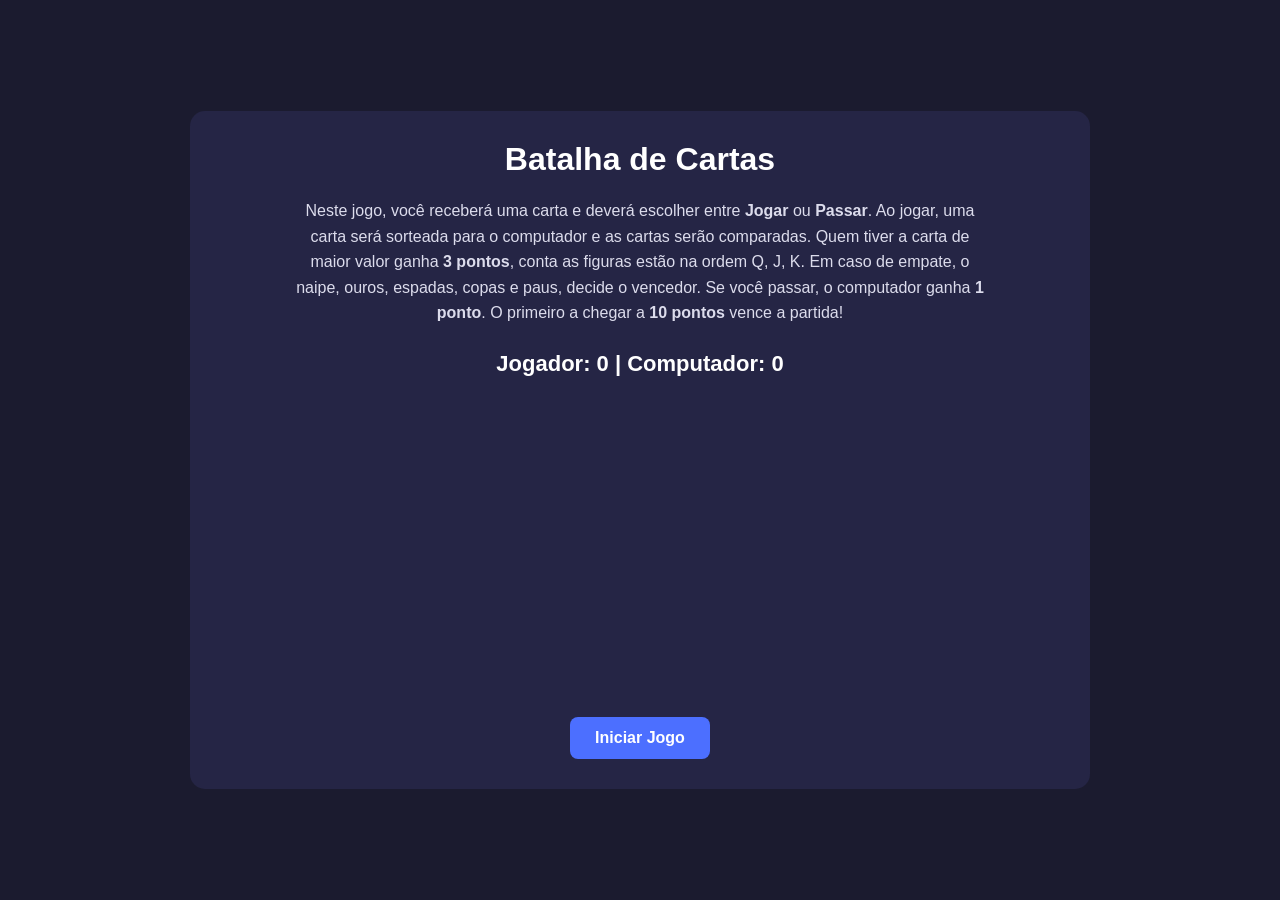
<file: IW-I/atividadeCartas/index.html>
<!DOCTYPE html>
<html lang="pt-br">
 
<head>
    <meta charset="UTF-8">
    <meta name="viewport" content="width=device-width, initial-scale=1.0">
 
    <title>Batalha de Cartas</title>
 
    <link rel="stylesheet" href="css/style.css">
</head>
 
<body>
 
    <main>
 
        <h1>Batalha de Cartas</h1>
 
        <p class="explicacao">
            Neste jogo, você receberá uma carta e deverá escolher entre
            <strong>Jogar</strong> ou <strong>Passar</strong>.
            Ao jogar, uma carta será sorteada para o computador e as cartas
            serão comparadas. Quem tiver a carta de maior valor ganha
            <strong>3 pontos</strong>, conta as figuras estão na ordem Q, J, K. 
            Em caso de empate, o naipe, ouros, espadas, copas e paus, decide o vencedor. 
            Se você passar, o computador ganha <strong>1 ponto</strong>.
            O primeiro a chegar a <strong>10 pontos</strong> vence a partida!
        </p>
 
        <p id="placar">
            Jogador: 0 | Computador: 0
        </p>
 
        <p id="mensagem"></p>
 
        <div id="jogo"></div>
 
        <div class="botoes">
 
            <button id="btnJogo">
                Iniciar Jogo
            </button>
 
            <button id="btnJogar" style="display: none;">
                ▶ Jogar
            </button>
 
            <button id="btnPassar" style="display: none;">
                ⏭️ Passar
            </button>
 
            <button id="btnRejogar" style="display: none;">
                🔄 Rejogar
            </button>
 
        </div>
 
    </main>
    <script src="js/script.js"></script>
</body>
 
</html>
</file>
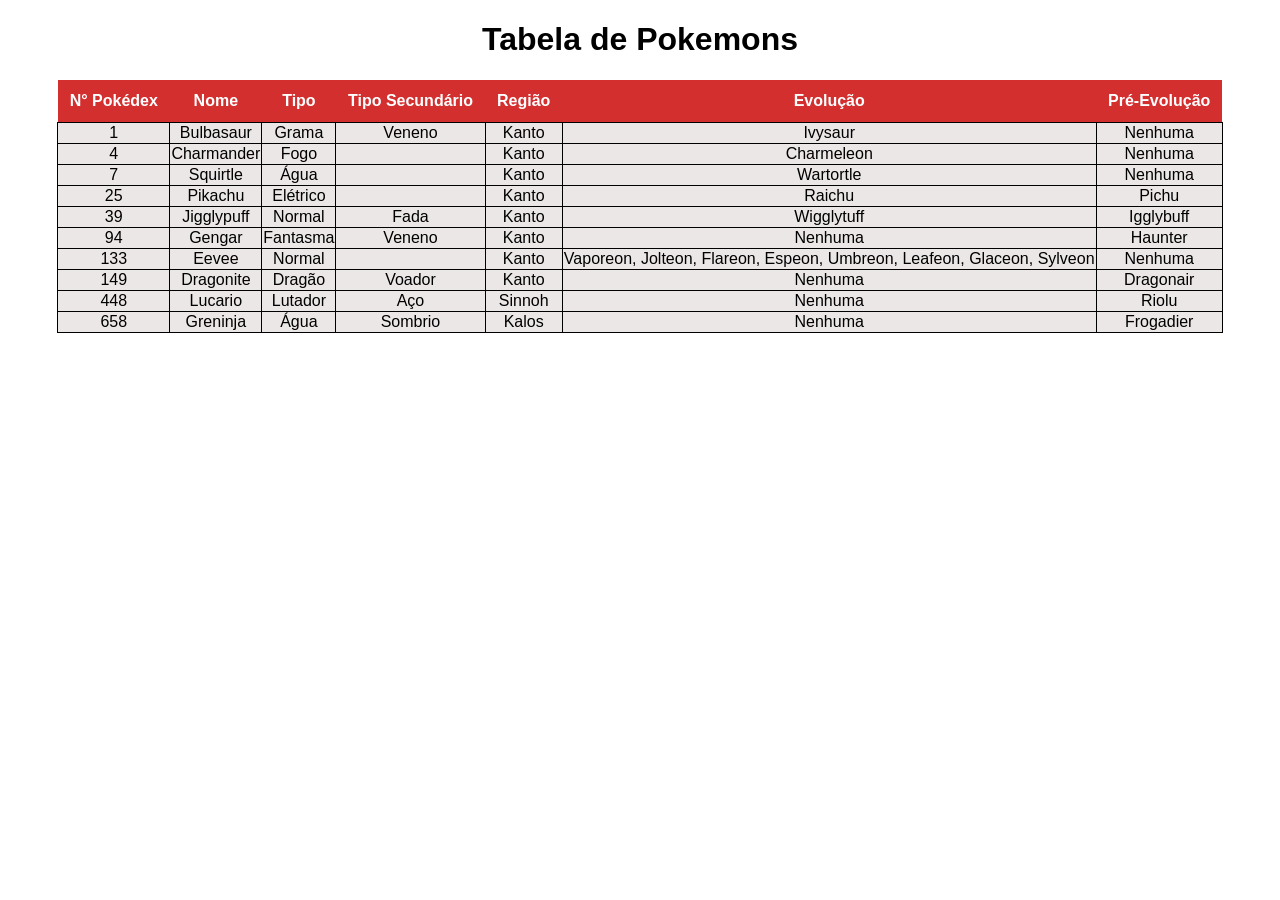
<file: IW-I/JsJasonRaphael/index.html>
<!DOCTYPE html>
<html lang="en">
<head>
    <meta charset="UTF-8">
    <meta name="viewport" content="width=device-width, initial-scale=1.0">
    <title>Document</title>
    <link rel="stylesheet" href="css/style.css">
</head>
<body>
    
    <h1>Tabela de Pokemons</h1>
      
    <div id="tablePoke">
        <table id="tabela">
    <tr>
        <th>N° Pokédex</th>
        <th>Nome</th>
        <th>Tipo</th>
        <th>Tipo Secundário</th>
        <th>Região</th>
        <th>Evolução</th>
        <th>Pré-Evolução</th>
    </tr>
</table>
    </div>


    <script src="js/script.js"></script>
</body>
</html>
</file>
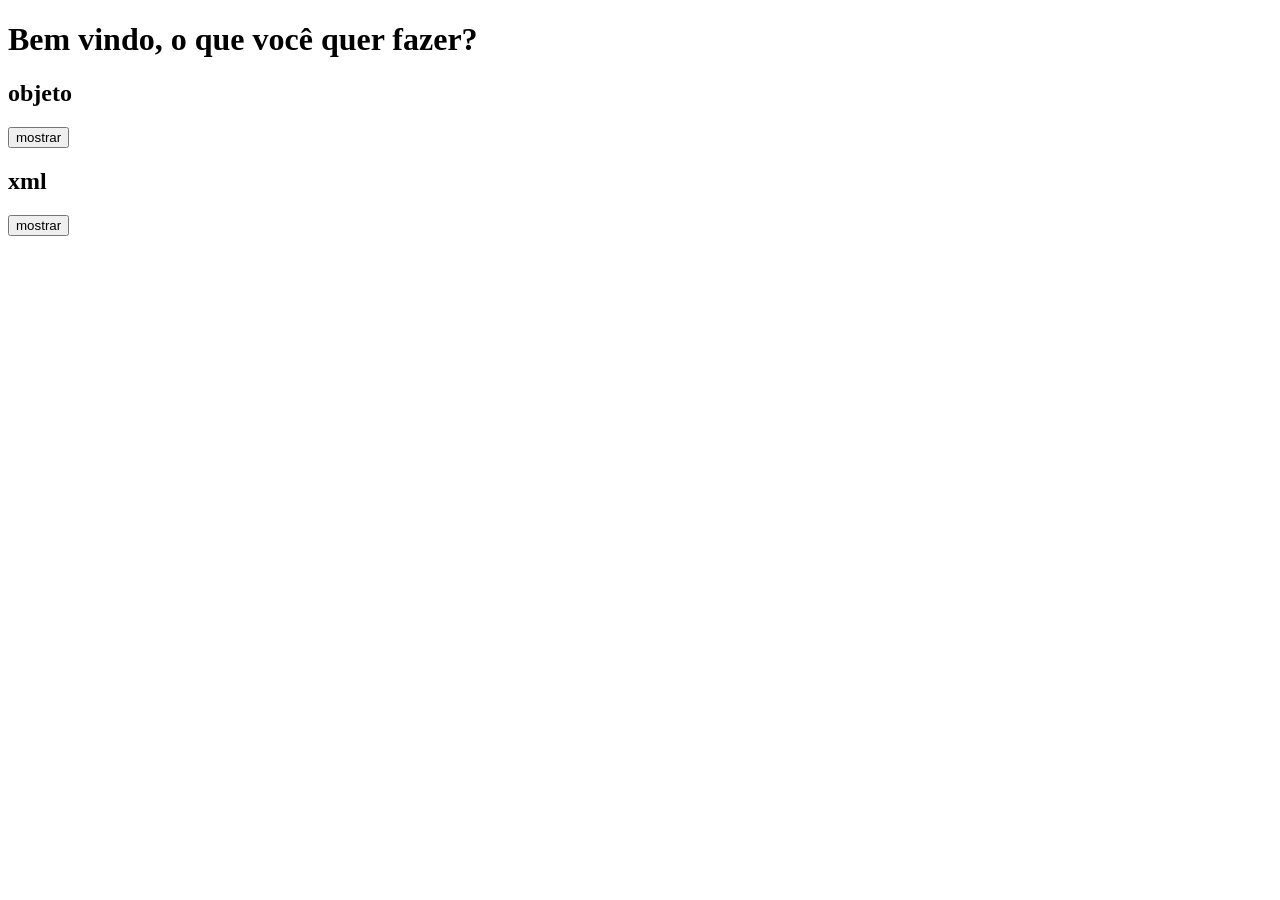
<file: IW-I/RevisaoJavaScript/index.html>
<!DOCTYPE html>
<html lang="en">
<head>
    <meta charset="UTF-8">
    <meta name="viewport" content="width=device-width, initial-scale=1.0">
    <title>Meu site</title>
</head>
<body>
   
    <h1>Bem vindo, o que você quer fazer?</h1>

        <div id="objetoExemplo">
            <h2>objeto</h2>
            <button id="BotaoObjeto">mostrar</button>
        </div>

        <div id="xmlExemplo">
            <h2>xml</h2>
            <button id="botaoXml">mostrar</button> 

        </div>

        <div id="resultado"></div>

    <script src="js/script.js"></script>
</body>
</html>
</file>
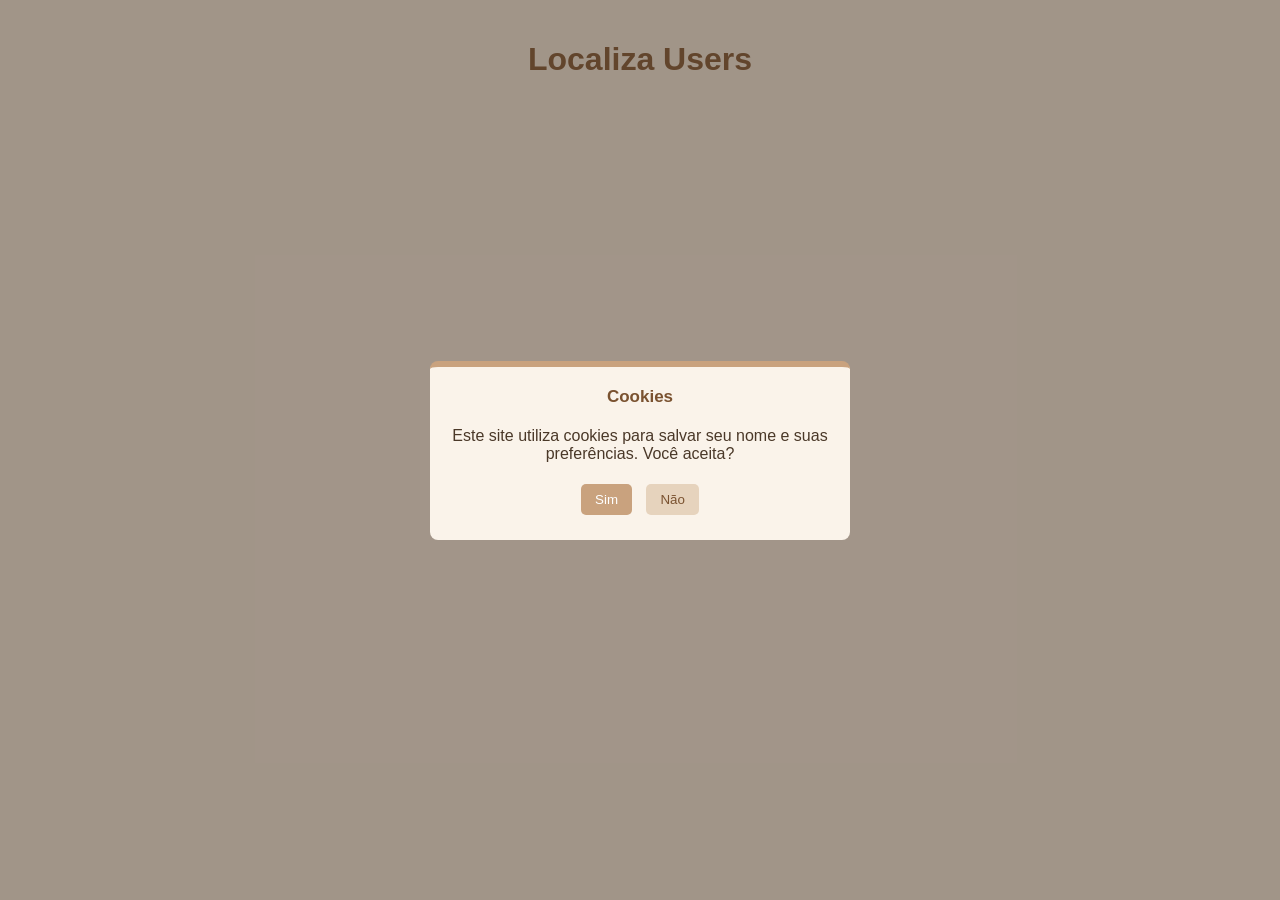
<file: IW-I/cookies/attDia28/index.html>
<!DOCTYPE html>
<html lang="pt-br">
<head>
    <meta charset="UTF-8">
    <meta name="viewport" content="width=device-width, initial-scale=1.0">
    <title>Localiza Users</title>

    <link rel="stylesheet" href="css/style.css">
</head>

<body>

    <header>
        <h1>Localiza Users</h1>
        <p id="boasVindas"></p>
    </header>

    <!-- Janela que pergunta sobre os cookies -->
    <div id="autorizacao" style="display: none;">
        <div id="caixaCookies">
            <h2>Cookies</h2>
            <p>
                Este site utiliza cookies para salvar seu nome e suas
                preferências. Você aceita?
            </p>

            <button id="botaoSim">Sim</button>
            <button id="botaoNao">Não</button>
        </div>
    </div>

    <p id="mensagemAcesso"></p>

    <!-- Login: aparece depois que o usuário aceita os cookies -->
    <div id="login" style="display: none;">
        <p>Digite seu nome de usuário temporário (válido por 7 dias).</p>

        <label for="nome">Nome:</label>
        <input
            type="text"
            id="nome"
            placeholder="Digite seu nome"
        >

        <button id="entrar">Entrar</button>
    </div>

    <!-- Funcionalidades liberadas após o login -->
    <main id="conteudo" style="display: none;">

        <section>
            <h2>Procurar usuário</h2>
            <input
                type="text"
                id="busca"
                placeholder="Nome ou usuário (ex.: Ervin)"
            >
            <button id="botaoProcurar">Procurar</button>
        </section>

        <section>
            <h2>Ver todos</h2>
            <button id="botaoTodos">Carregar todos os usuários</button>
        </section>

        <section>
            <h2>Como exibir</h2>
            <button id="botaoTexto">Em texto</button>
            <button id="botaoCartoes">Em cartões</button>
        </section>

        <p id="contador">Você já realizou 0 consultas nesta aplicação.</p>

        <button id="limpar">Limpar preferências</button>

        <div id="resultado"></div>

    </main>

    <script src="js/script.js"></script>

</body>
</html>
</file>
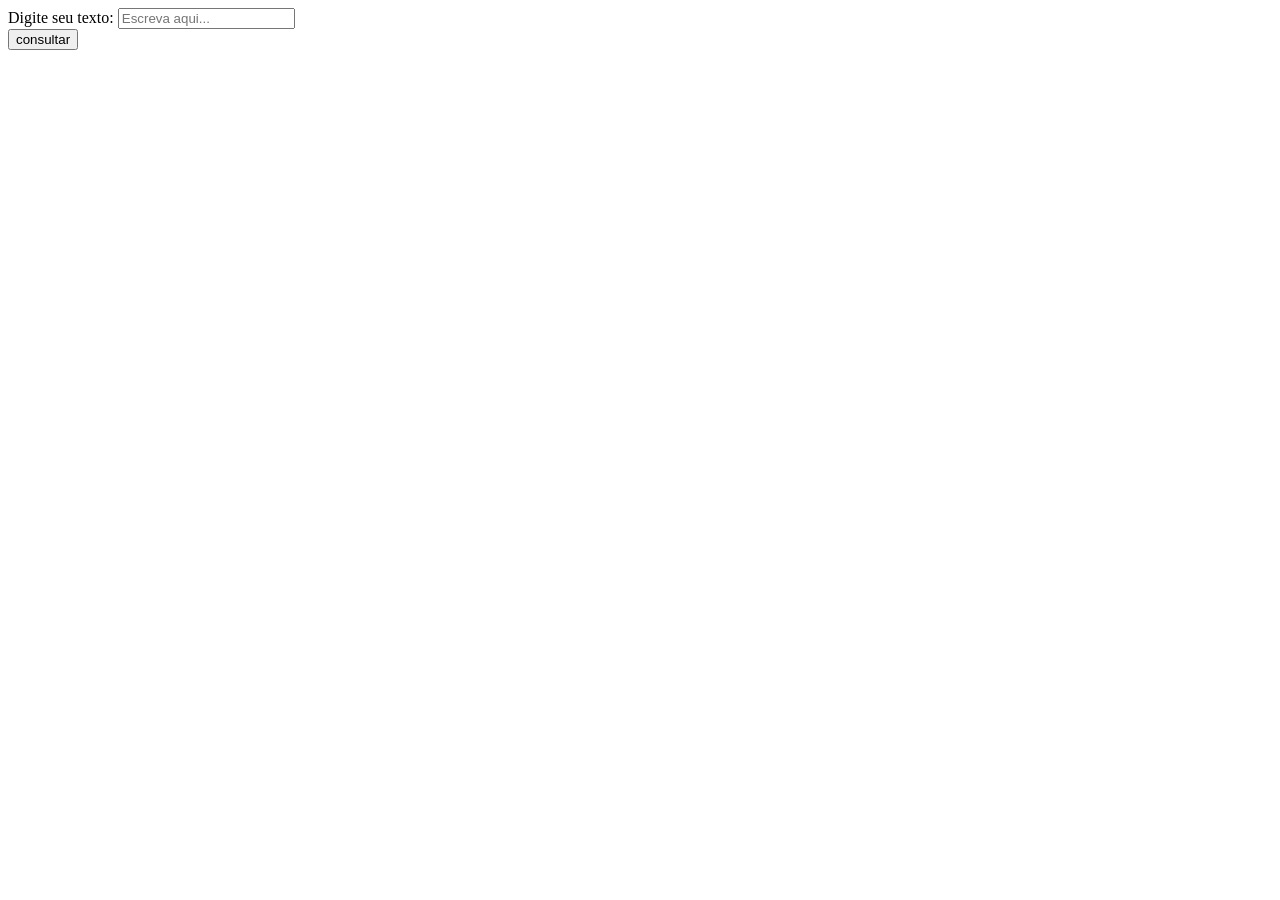
<file: IW-I/geralAjax/atividade/index.html>
<!DOCTYPE html>
<html lang="en">
<head>
    <meta charset="UTF-8">
    <meta name="viewport" content="width=device-width, initial-scale=1.0">
    <title>Document</title>
</head>
<body>

    <form>
        <label for="nome">Digite seu texto:</label>
        <input type="text" id="nome" name="nome" placeholder="Escreva aqui...">
    </form>
    <div id="resultado"></div>
    <button id="btn">consultar</button>
    <script src="js/script.js"></script>
</body>
</html>
</file>
<file: IW-I/atividadeCartas/css/style.css>
* {
    margin: 0;
    padding: 0;
    box-sizing: border-box;
}
 
body {
    font-family: Arial, sans-serif;
    background-color: #1b1b2f;
    color: white;
 
    min-height: 100vh;
 
    display: flex;
    justify-content: center;
    align-items: center;
}
 
main {
    width: 90%;
    max-width: 900px;
 
    text-align: center;
 
    background-color: #252545;
 
    padding: 30px;
 
    border-radius: 15px;
}
 
h1 {
    margin-bottom: 20px;
}
 
.explicacao {
    max-width: 700px;
 
    margin: 0 auto 25px;
 
    line-height: 1.6;
 
    color: #dcdcec;
}
 
#placar {
    font-size: 22px;
 
    font-weight: bold;
 
    margin: 20px 0;
}
 
#mensagem {
    font-size: 24px;
 
    font-weight: bold;
 
    margin: 15px;
}
 
#jogo {
    min-height: 300px;
 
    display: flex;
 
    justify-content: center;
 
    align-items: center;
 
    gap: 30px;
 
    margin: 20px 0;
}
 
#jogo img {
    width: 180px;
 
    border-radius: 10px;
 
    box-shadow: 0 5px 15px black;
}
 
.botoes {
    display: flex;
 
    justify-content: center;
 
    gap: 15px;
 
    flex-wrap: wrap;
}
 
button {
    padding: 12px 25px;
 
    border: none;
 
    border-radius: 8px;
 
    background-color: #4c6fff;
 
    color: white;
 
    font-size: 16px;
 
    font-weight: bold;
 
    cursor: pointer;
}
 
button:hover {
    background-color: #3657d6;
}
</file>
<file: IW-I/JsJasonRaphael/css/style.css>
body {
    font-family: Arial, sans-serif;

}

h1 {
    text-align: center;
}

table {
    border-collapse: collapse;
    margin: 20px auto;
    margin-left: auto;
    margin-right: auto;
}

th {
    padding: 12px;
    background-color: #d32f2f;
    color: white;
    text-align: center;
}

td{
    background-color: #ece7e7;
    border: 1px solid #000;
    text-align: center;
}
</file>
<file: IW-I/cookies/attDia28/css/style.css>
body {
    font-family: Arial, sans-serif;
    background-color: #faf3ea;
    color: #4a3828;
    max-width: 800px;
    margin: 0 auto;
    padding: 20px;
}

h1 {
    text-align: center;
    color: #7a5230;
    margin-bottom: 5px;
}

header p {
    text-align: center;
}

h2 {
    font-size: 17px;
    color: #7a5230;
    border-bottom: 2px solid #e6d3bd;
    padding-bottom: 4px;
    margin-top: 25px;
}

/* campos de texto */
input[type="text"] {
    padding: 8px;
    border: 1px solid #c9a27e;
    border-radius: 5px;
    background-color: #fff;
    color: #4a3828;
}

input[type="text"]:focus {
    outline: 2px solid #e0c3a3;
}

/* botões */
button {
    margin: 5px;
    padding: 8px 14px;
    border: none;
    border-radius: 5px;
    background-color: #c9a27e;
    color: #fff;
    cursor: pointer;
}

button:hover {
    background-color: #b58a63;
}

/* botão da visualização escolhida */
button.ativo {
    background-color: #7a5230;
}

#limpar {
    background-color: #e6d3bd;
    color: #7a5230;
}

#limpar:hover {
    background-color: #d9bfa3;
}

#contador {
    margin-top: 25px;
    font-weight: bold;
}

/* janela de cookies (fica na frente da página) */
#autorizacao {
    position: fixed;
    top: 0;
    left: 0;
    width: 100%;
    height: 100%;
    background-color: rgba(74, 56, 40, 0.5);
    align-items: center;
    justify-content: center;
}

#caixaCookies {
    width: 90%;
    max-width: 380px;
    padding: 20px;
    border-radius: 8px;
    background-color: #faf3ea;
    border-top: 6px solid #c9a27e;
    text-align: center;
}

#caixaCookies h2 {
    margin-top: 0;
    border-bottom: none;
}

#botaoNao {
    background-color: #e6d3bd;
    color: #7a5230;
}

#botaoNao:hover {
    background-color: #d9bfa3;
}

#resultado {
    margin-top: 25px;
}

/* resultados em cartões */
.cartoes {
    display: flex;
    flex-wrap: wrap;
    gap: 12px;
}

.usuario-card {
    width: 240px;
    padding: 12px;
    border: 1px solid #d9bfa3;
    border-top: 5px solid #c9a27e;
    border-radius: 8px;
    background-color: #fff;
}

.usuario-card h3 {
    margin-top: 0;
    color: #7a5230;
}

.usuario-card p {
    margin: 4px 0;
}

/* resultados em texto */
.texto p {
    padding: 8px 0;
    margin: 0;
    border-bottom: 1px solid #e6d3bd;
}

#mensagemAcesso {
    font-weight: bold;
    color: #9b4a2a;
}
</file>
